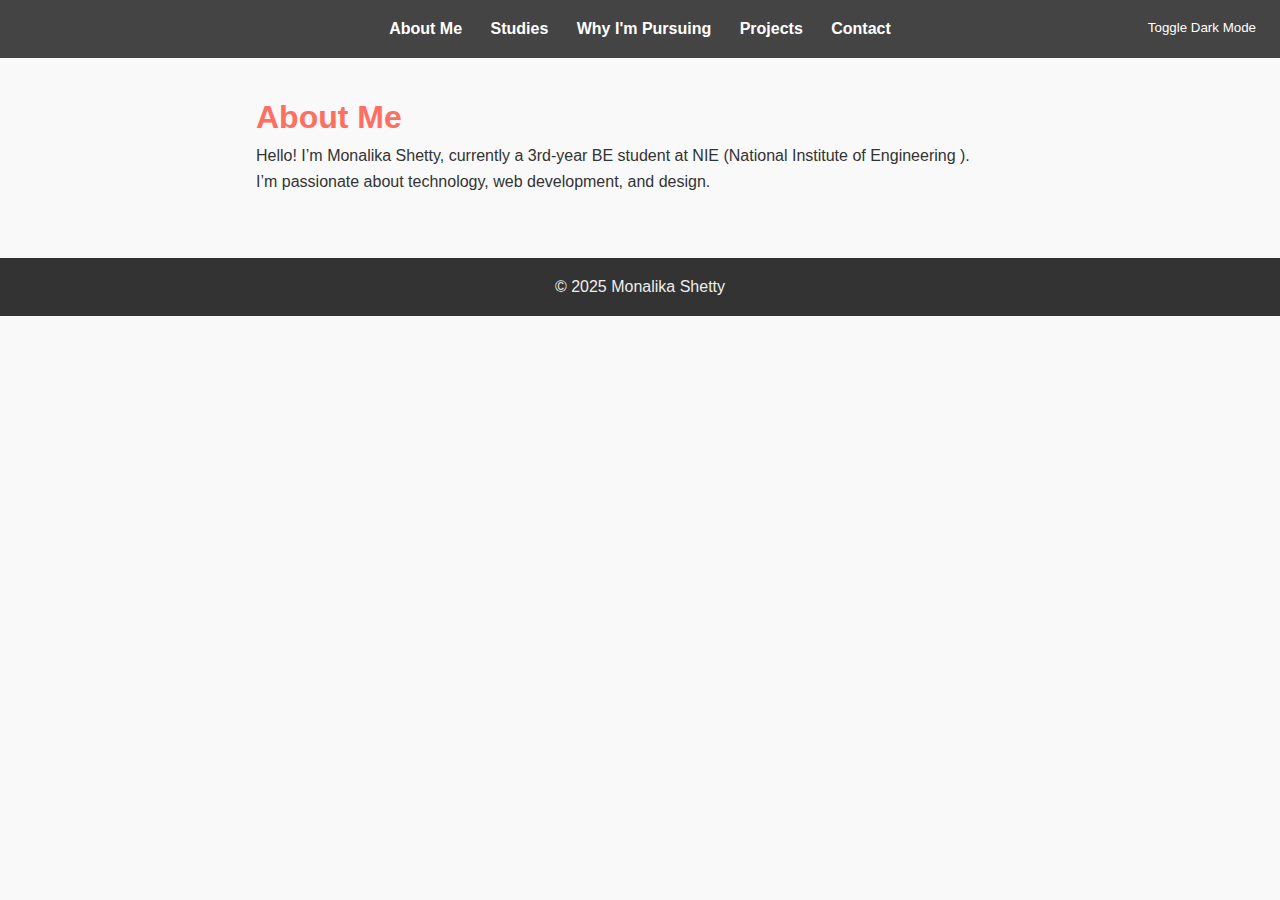
<file: index.html>
<!DOCTYPE html>
<html lang="en">
<head>
  <meta charset="UTF-8" />
  <meta name="viewport" content="width=device-width, initial-scale=1.0" />
  <title>About | Monalika Shetty</title>
  <!-- Stylesheet link -->
  <link rel="stylesheet" href="styles.css" />
</head>
<body>
  <nav>
    <a href="index.html">About Me</a>
    <a href="study.html">Studies</a>
    <a href="benefits.html">Why I'm Pursuing</a>
    <a href="projects.html">Projects</a>
    <a href="contact.html">Contact</a>
  </nav>

  <button class="dark-toggle">Toggle Dark Mode</button>

  <section class="about">
    <h1>About Me</h1>
    <p>Hello! I’m Monalika Shetty, currently a 3rd-year BE student at NIE (National Institute of Engineering ).</p>
    <p>I’m passionate about technology, web development, and design.</p>
  </section>

  <footer>&copy; 2025 Monalika Shetty</footer>
  <script src="script.js"></script>
</body>
</html>
</file>
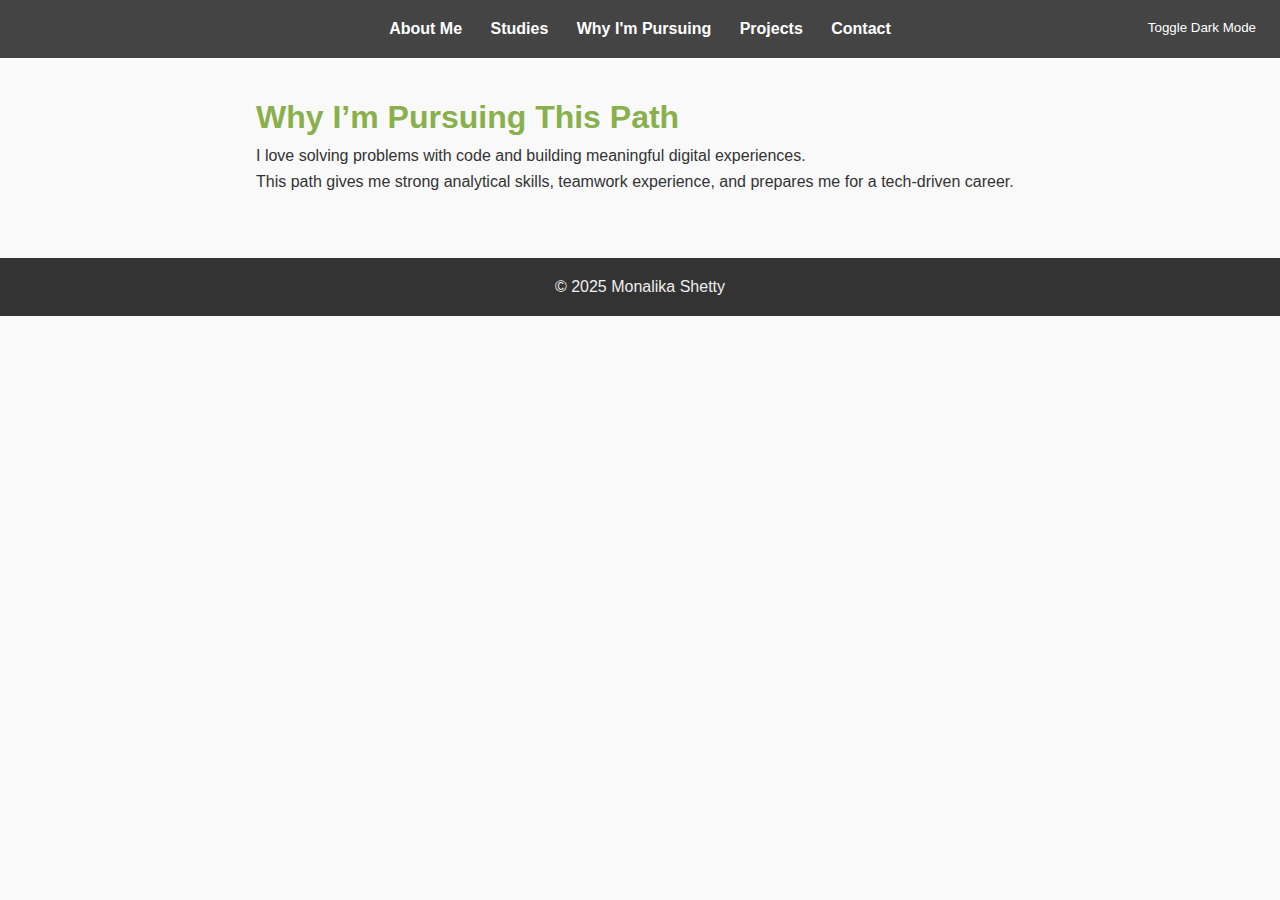
<file: benefits.html>
<!DOCTYPE html>
<html lang="en">
<head>
  <meta charset="UTF-8" />
  <meta name="viewport" content="width=device-width, initial-scale=1.0" />
  <title>Why I'm Pursuing | Monalika Shetty</title>
  <link rel="stylesheet" href="styles.css" />
</head>
<body>
  <nav>
    <a href="index.html">About Me</a>
    <a href="study.html">Studies</a>
    <a href="benefits.html">Why I'm Pursuing</a>
    <a href="projects.html">Projects</a>
    <a href="contact.html">Contact</a>
  </nav>
  <button class="dark-toggle">Toggle Dark Mode</button>
  <section class="benefits">
    <h1>Why I’m Pursuing This Path</h1>
    <p>I love solving problems with code and building meaningful digital experiences.</p>
    <p>This path gives me strong analytical skills, teamwork experience, and prepares me for a tech-driven career.</p>
  </section>
  <footer>&copy; 2025 Monalika Shetty</footer>
  <script src="script.js"></script>
</body>
</html>
</file>
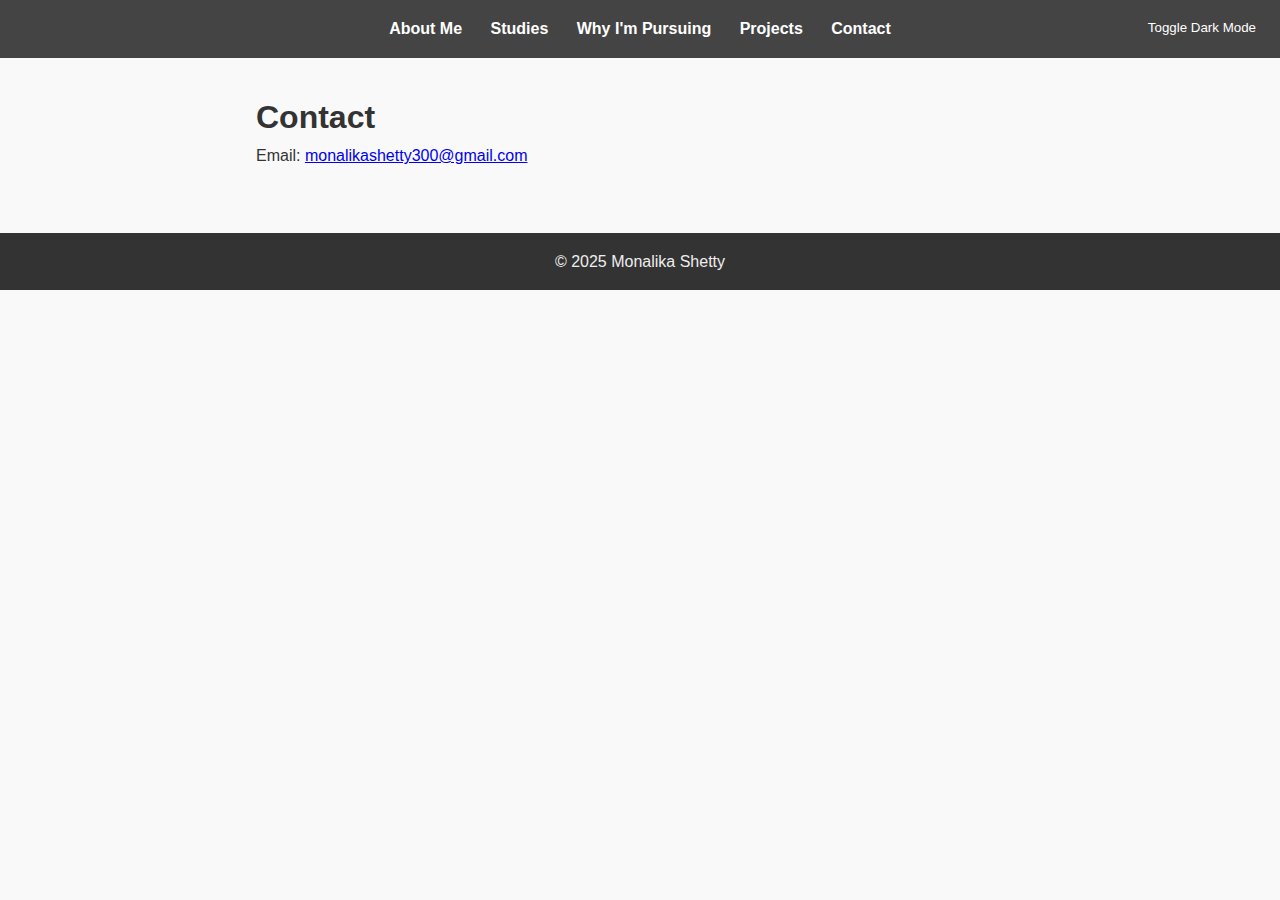
<file: contact.html>
<!DOCTYPE html>
<html lang="en">
<head>
  <meta charset="UTF-8" /><meta name="viewport" content="width=device-width, initial-scale=1.0" />
  <title>Contact | Monalika Shetty</title>
  <link rel="stylesheet" href="styles.css" />
</head>
<body>
  <nav>
    <a href="index.html">About Me</a>
    <a href="study.html">Studies</a>
    <a href="benefits.html">Why I'm Pursuing</a>
    <a href="projects.html">Projects</a>
    <a href="contact.html">Contact</a>
  </nav>
  <button class="dark-toggle">Toggle Dark Mode</button>
  <section class="contact">
    <h1>Contact</h1>
    <p>Email: <a href="mailto:monalikashetty300@gmail.com">monalikashetty300@gmail.com</a></p>
  </section>
  <footer>&copy; 2025 Monalika Shetty</footer>
  <script src="script.js"></script>
</body>
</html>
</file>
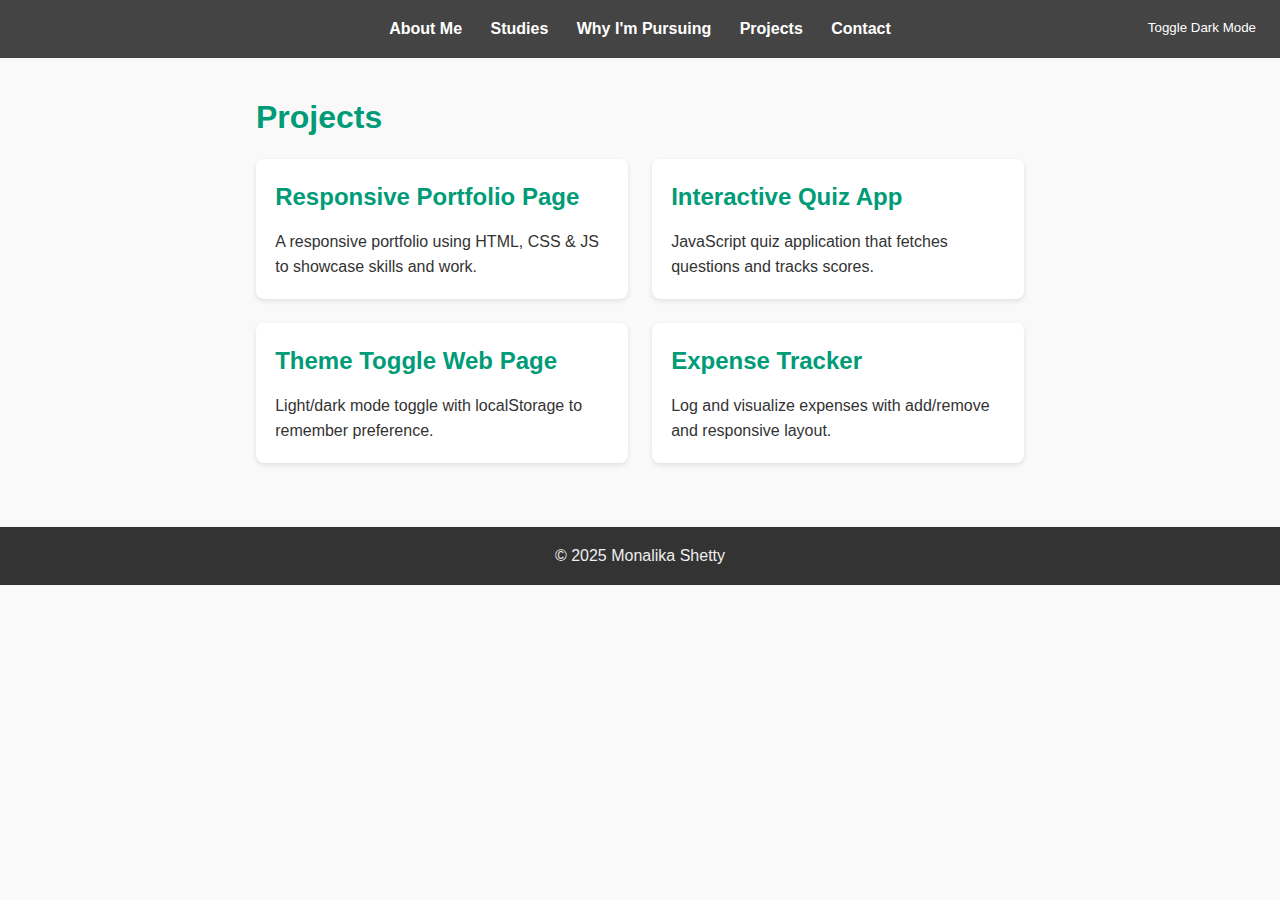
<file: projects.html>
<!DOCTYPE html>
<html lang="en">
<head>
  <meta charset="UTF-8" />
  <meta name="viewport" content="width=device-width, initial-scale=1.0" />
  <title>Projects | Monalika Shetty</title>
  <link rel="stylesheet" href="styles.css" />
</head>
<body>
  <nav>
    <a href="index.html">About Me</a>
    <a href="study.html">Studies</a>
    <a href="benefits.html">Why I'm Pursuing</a>
    <a href="projects.html">Projects</a>
    <a href="contact.html">Contact</a>
  </nav>
  <button class="dark-toggle">Toggle Dark Mode</button>

  <section class="projects">
    <h1>Projects</h1>
    <div class="project-list">
      <div class="project">
        <h2>Responsive Portfolio Page</h2>
        <p>A responsive portfolio using HTML, CSS & JS to showcase skills and work.</p>
      </div>
      <div class="project">
        <h2>Interactive Quiz App</h2>
        <p>JavaScript quiz application that fetches questions and tracks scores.</p>
      </div>
      <div class="project">
        <h2>Theme Toggle Web Page</h2>
        <p>Light/dark mode toggle with localStorage to remember preference.</p>
      </div>
      <div class="project">
        <h2>Expense Tracker</h2>
        <p>Log and visualize expenses with add/remove and responsive layout.</p>
      </div>
    </div>
  </section>
  <footer>&copy; 2025 Monalika Shetty</footer>
  <script src="script.js"></script>
</body>
</html>
</file>
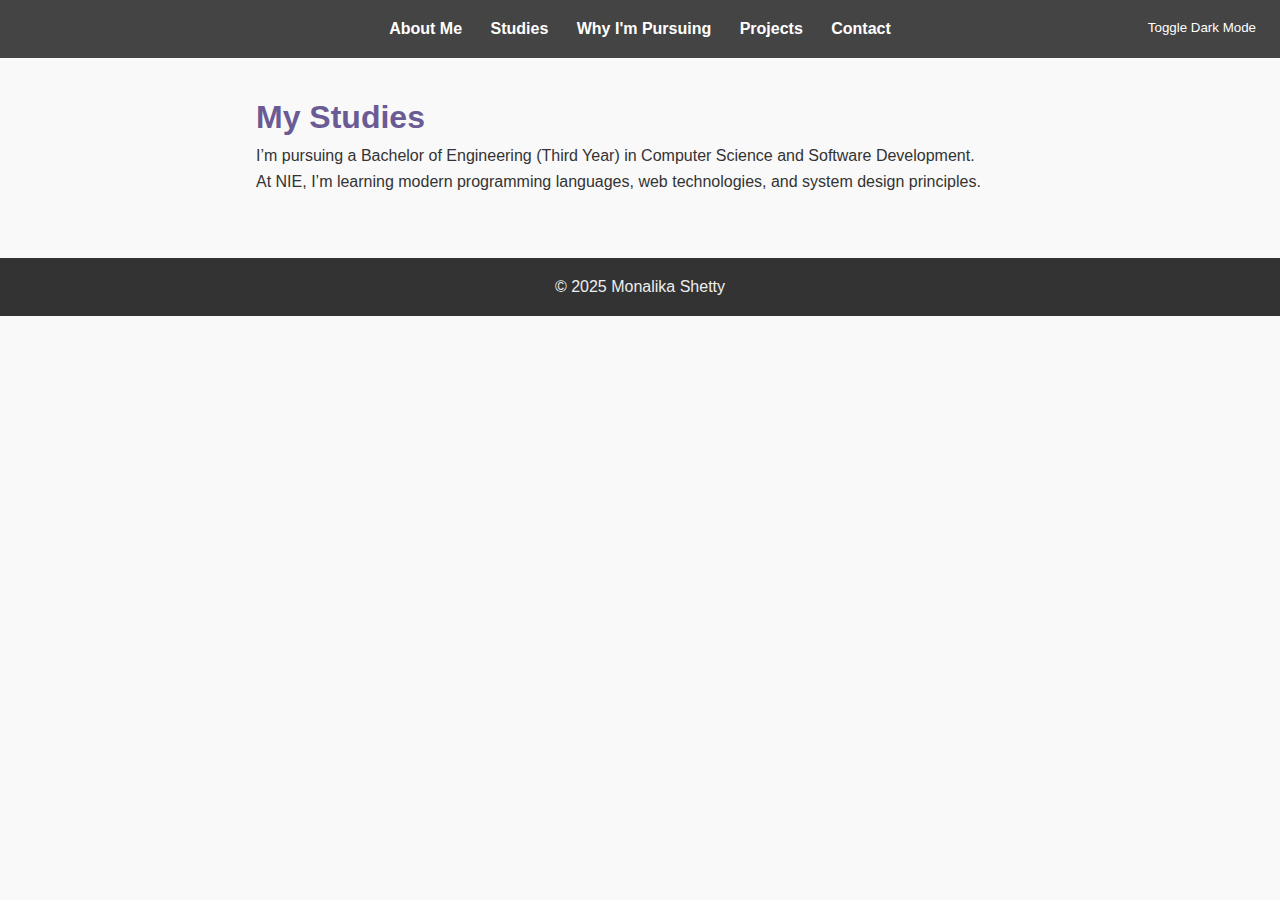
<file: study.html>
<!DOCTYPE html>
<html lang="en">
<head>
  <meta charset="UTF-8" />
  <meta name="viewport" content="width=device-width, initial-scale=1.0" />
  <title>Studies | Monalika Shetty</title>
  <link rel="stylesheet" href="styles.css" />
</head>
<body>
  <nav>
    <a href="index.html">About Me</a>
    <a href="study.html">Studies</a>
    <a href="benefits.html">Why I'm Pursuing</a>
    <a href="projects.html">Projects</a>
    <a href="contact.html">Contact</a>
  </nav>
  <button class="dark-toggle">Toggle Dark Mode</button>
  <section class="study">
    <h1>My Studies</h1>
    <p>I’m pursuing a Bachelor of Engineering (Third Year) in Computer Science and Software Development.</p>
    <p>At NIE, I’m learning modern programming languages, web technologies, and system design principles.</p>
  </section>
  <footer>&copy; 2025 Monalika Shetty</footer>
  <script src="script.js"></script>
</body>
</html>
</file>
<file: styles.css>
/* Reset */
*, *::before, *::after { box-sizing: border-box; margin: 0; padding: 0; }
body { font-family: 'Segoe UI', sans-serif; line-height: 1.6; background: #f9f9f9; color: #333; padding-top: 60px; }
nav {
  background: #444; position: fixed; top: 0; left: 0; right: 0; padding: 1em; text-align: center;
}
nav a { color: #fff; margin: 0 0.75em; text-decoration: none; font-weight: bold; }
section { padding: 2em 1em; max-width: 800px; margin: auto; }
footer { background: #333; color: #eee; text-align: center; padding: 1em; margin-top: 2em; }

.about h1 { color: #ff6f61; }
.study h1 { color: #6b5b95; }
.benefits h1 { color: #88b04b; }
.projects h1 { color: #009b77; }
.contact h1 { color: #333; }

.project-list { display: grid; grid-template-columns: repeat(auto-fit,minmax(250px,1fr)); gap: 1.5em; margin-top: 1em; }
.project { background: #fff; padding: 1.2em; border-radius: 8px; box-shadow: 0 2px 5px rgba(0,0,0,0.1); }
.project h2 { margin-bottom: 0.5em; color: #009b77; }

button.dark-toggle {
  position: fixed; top: 1em; right: 1em; background: #444; color: #fff;
  border: none; border-radius: 4px; padding: 0.5em 0.8em; cursor: pointer;
}
.dark body { background: #222; color: #eee; }
.dark section { background: #333; }
.dark .project { background: #444; box-shadow: none; }
.dark button.dark-toggle { background: #eee; color: #222; }

/* Responsive nav on mobile */
@media(max-width:600px) {
  nav { display: flex; flex-direction: column; }
  nav a { margin: 0.5em 0; }
}
</file>
